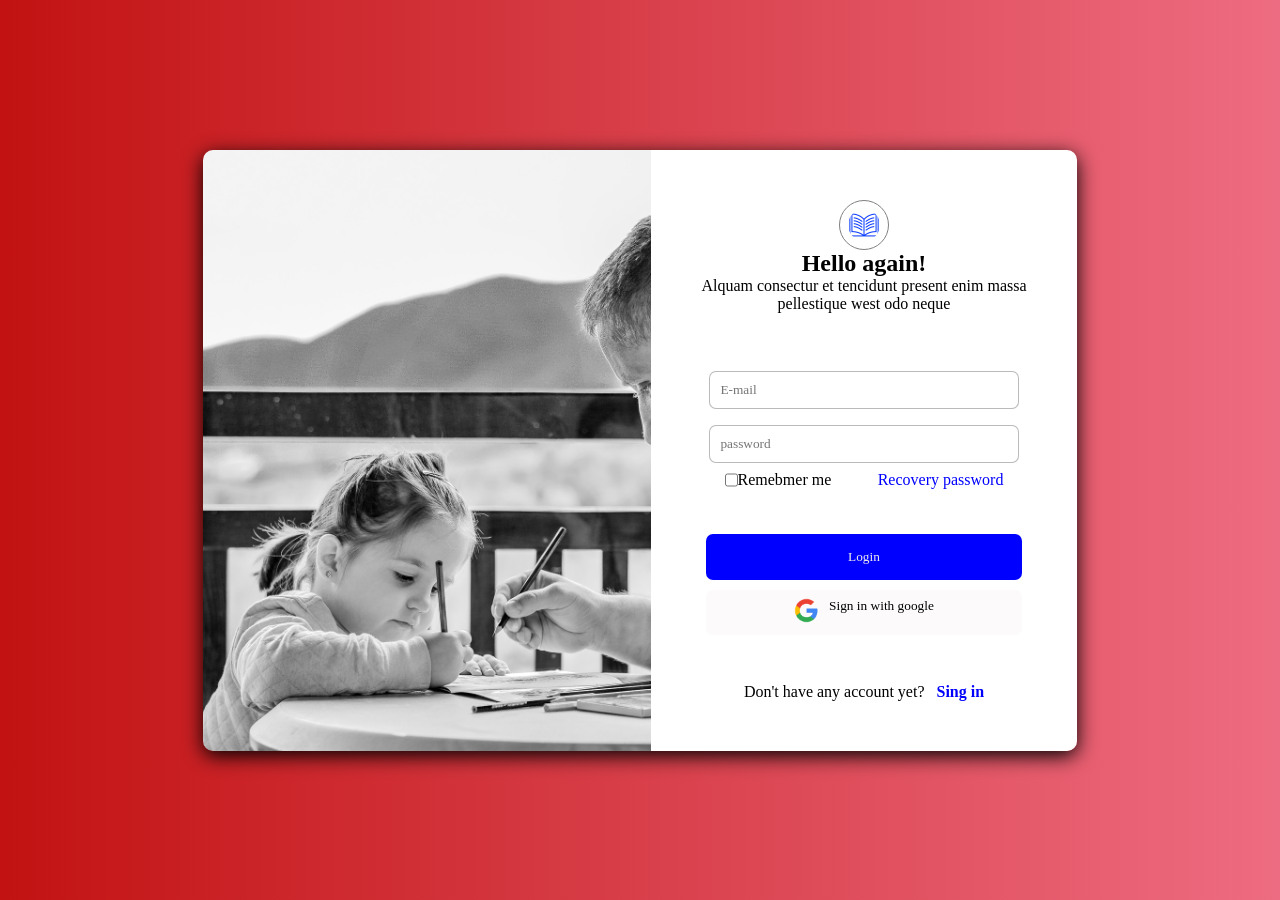
<file: index.html>
<!DOCTYPE html>
<html lang="pt-br">
<head>
    <meta charset="UTF-8">
    <meta http-equiv="X-UA-Compatible" content="IE=edge">
    <meta name="viewport" content="width=device-width, initial-scale=1.0">
    <title>Login3</title>
    <link rel="stylesheet" href="../css/style.css">
    <script src="/js/login.js"></script>
</head>
<body>
    <section id="main">

        <div class="tela-esquerda">
            <!-- <img class = "img1"src="/img/img2.jpg" alt=""> -->
            <!-- <img src="/img/img2.jpg" alt=""> -->
        </div>

            <div class = "tela-direita">
                <form id="content">
                    
                    <div>
                        <img class="img" src="/img/book2.png" width="50">
                        </p>
                    </div>
                    
                    <div class="title">
                        <h1 align = "center">Hello again!</h1>
                        <p  align = "center">Alquam consectur et tencidunt present enim massa <br> pellestique west odo neque</p>
                    </div>
                    
                    <div class="form">
                        
                        <div class="input-align"></div>
                        <input class = "input" type="text" placeholder="E-mail " id="email">
                            
                        <!-- <svg class = "Aroba" xmlns="http://www.w3.org/2000/svg" height="24px" viewBox="0 0 24 24" width="24px" fill="#000000"><path d="M0 0h24v24H0z" fill="none"/><path d="M12 2C6.48 2 2 6.48 2 12s4.48 10 10 10h5v-2h-5c-4.34 0-8-3.66-8-8s3.66-8 8-8 8 3.66 8 8v1.43c0 .79-.71 1.57-1.5 1.57s-1.5-.78-1.5-1.57V12c0-2.76-2.24-5-5-5s-5 2.24-5 5 2.24 5 5 5c1.38 0 2.64-.56 3.54-1.47.65.89 1.77 1.47 2.96 1.47 1.97 0 3.5-1.6 3.5-3.57V12c0-5.52-4.48-10-10-10zm0 13c-1.66 0-3-1.34-3-3s1.34-3 3-3 3 1.34 3 3-1.34 3-3 3z"/></svg> -->
                
                        <input class = "input" type="password" placeholder="password" id="password">

                        <!-- <svg class = "cadiado" xmlns="http://www.w3.org/2000/svg" height="24px" viewBox="0 0 24 24" width="24px" fill="#000000"><path d="M0 0h24v24H0z" fill="none"/><path d="M18 8h-1V6c0-2.76-2.24-5-5-5S7 3.24 7 6v2H6c-1.1 0-2 .9-2 2v10c0 1.1.9 2 2 2h12c1.1 0 2-.9 2-2V10c0-1.1-.9-2-2-2zm-6 9c-1.1 0-2-.9-2-2s.9-2 2-2 2 .9 2 2-.9 2-2 2zm3.1-9H8.9V6c0-1.71 1.39-3.1 3.1-3.1 1.71 0 3.1 1.39 3.1 3.1v2z"/></svg> -->
                        
                        <div class="remember_recoverPass">
                            
                            <div class="remeber">
                                
                                <div class="remeber_checkbox">
                                    <input type="checkbox" class="checkbox">
                                    <p>Remebmer me</p>
                                </div>
                                
                            </div>
    
                            <div class="recovery">
                                <a href="#" class="recovery"><span class="Recovery_Color">Recovery password</span></a>
                            </div>

                        </div>
                                                   
                        
                        <button  class = "buttom1" id="LoginButtom">Login</button>
                        <button class = "buttom2">
                            <div class = "icon">
                                <img src="/img/gooldeicon.png" alt="google_image" width="25">
                            </div>

                            &nbsp;
                            &nbsp;

                            <div>
                                 Sign in with google</button>
                            </div>
                            <p class="dontHave-count">Don't have any account yet? &nbsp; <a href="#" class="text_decoration"><span class="signin">Sing in</span></a> </p>
                    </div>
                    
                </form>
            </div>
            
    </section>
   
</body>
</html>
</file>
<file: css/style.css>
@keyframes animacao{

    50%{
        /* background-color: rgb(205, 226, 156); */
        background: linear-gradient(to left, blue ,purple);
    }

    75%{
        background: linear-gradient(to left, rgb(234, 0, 255) ,purple);
    }
    80%{
        background: linear-gradient(to left, rgb(234, 0, 255) ,rgb(77, 0, 128));
    }
    940%{
        background: linear-gradient(to left, rgb(76, 0, 255) ,rgb(77, 0, 128));
    }
    100%{
        background: linear-gradient(to left, rgb(76, 0, 255) ,rgb(0, 87, 128));
    }
}

@keyframes animation2{
    0%{   
        background-image: url("/img/img1.jpg");
    }
    50%{
        background-image: url("/img/img2.jpg");
    }

    75%{
        background-image: url("/img/img3.jpg");
    }
    80%{
        background-image: url("/img/img4.jpg");
    }
    940%{
        background-image: url("/img/img2.jpg");
    }
    100%{
        background-image: url("/img/img3.jpg");
    }
}
* {
    padding: 0px;
    margin: 0px;
    box-sizing: border-box;
    font-family: Roboto;
}

body{
    background:linear-gradient(to left, rgb(238, 108, 129),rgb(194, 18, 18));
    display: flex;
    flex-direction: column;
    width: 100vw;
    height: 100vh;
    animation-name: animacao;
    animation-duration: 8s;
    animation-delay: 5s;
    animation-iteration-count:infinite;
}

.tela-esquerda{
    /* background-color: rgb(16, 16, 196); */
    width: 35vw;
    color: white;
}

.tela-direita{
    background-color: white;   
    border-bottom: 10px;
}
#main{
    display: flex;
    margin: auto;
    justify-content: center;
}

#main .tela-esquerda > .tela-esquerda-titulo{
    flex-flow: column;
    display: flex;
    padding: 100px;
}
#main .tela-direita> #content> .title{
    margin-bottom: 50px;
}

.tela-direita > #content > .form{
    flex-flow: column;
    display: flex;
    
}
.tela-direita{
    padding: 50px;
}

.tela-direita > #content > .form > .input{
    padding: 10px;
    border-radius: 7px;
    margin: 8px;
    border: 0.8px solid rgba(177, 174, 174, 0.863);
    /* background-color: rgba(240, 236, 236, 0.856); */
}
.tela-direita > #content > .form > .buttom1{

    padding: 15px;
    border-radius: 7px;
    margin: 5px;
    background-color: blue;
    
    color: rgb(238, 235, 235);
    border: none;
    

}

.tela-direita > #content > .form > .buttom2{
    padding: 8px;
    border-radius: 7px;
    margin: 5px;
    background-color: rgba(252, 250, 250, 0.863);
    border: none;
    margin-bottom: 48px;
}

.tela-direita{
    display: flex;
    flex-flow: column;
    justify-content: center;
}

.tela-direita > #content > .form > .dontHave-count{
    margin: auto;
    
}

.signin{
    color: blue;
    font-weight: bold;
}
.recovery{
    color: blue;
    text-decoration: 0;
}

.texto{
    padding-bottom:10px;
}
.remember_recoverPass{
    display: flex;
    justify-content: space-around;
    padding-bottom:40px ;
}
.remeber_checkbox{
    display: flex;
}
.tela-esquerda-titulo{
    padding-top: 100px;
}
.img{
    border-radius: 250%; 
    padding: 8px; 
    border: 1px grey solid;
    display: block;
    margin: auto;
}
.buttom2{
    display: flex;
    justify-content: center;
}
.text_decoration{
    text-decoration: 0;
}
.signin:active{
    color: rgba(53, 53, 240, 0.8);
}
.dontHave-count{
    text-align: center;
}
.tela-direita{
    border-top-right-radius: 10px;
    border-bottom-right-radius: 10px;
}
.tela-esquerda{
    border-top-left-radius: 10px;
    border-bottom-left-radius: 10px;
    animation-name: animation2;
    animation-duration: 6s;
    animation-delay: 3s;
    animation-iteration-count:infinite;
    background-size: cover;
    background-image: url("/img/img1.jpg");
    position: relative;

}
.tela-direita > #content > .form > .buttom1:hover{
    cursor: pointer;
    background-color: rgba(24, 24, 223, 0.774);
    color: white;
}

.tela-direita > #content > .form > .buttom1:active{
    background-color: rgba(53, 53, 240, 0.8);
}
.tela-direita > #content > .form > .buttom2:hover{
    cursor: pointer;
    background-color: rgba(185, 176, 176,0.5);
}

.tela-direita > #content > .form > .buttom2:active{
    background-color: rgba(201, 201, 219, 0.8);
}

.tela-direita > #content > .form > .input:valid{
    outline-color: rgb(95, 154, 243);
}
/* .Aroba {
    right: 240px;
    position: absolute;
    bottom: 380px;
}
.cadiado {
    right: 240px;
    position: absolute;
    bottom: 325px;
} */

#main{
    box-shadow: 0px 5px 20px;
    border-radius: 10px;
}
.recovery:active{
    color: rgba(29, 27, 158, 0.774);
}

.img1{
    width: 35vw;
    display: flex;
    height: 100%;
    border-top-left-radius: 10px;
    border-bottom-left-radius: 10px;
    justify-content: center;
}
.img1{
    width: 35vw;
    display: flex;
    height: 100%;
    border-top-left-radius: 10px;
    border-bottom-left-radius: 10px;
    justify-content: center;
}

@media screen and (max-width: 993px){
    #main .tela-direita{
        position:absolute;
        z-index: 10;
        background-color: rgba(122, 116, 116, 0.664);
        
        
    } 
    #main{
        justify-content: center;
        align-items: center;
    }
    #main > .tela-direita{
        border-top-left-radius: 10px;
        border-bottom-left-radius: 10px;
    }
    #main > .tela-esquerda{
        width: 100vw;
        height: 100vh;
        border-top-left-radius: 0%;
        border-bottom-left-radius: 0%;
    }
    #main .tela-dreita, .tela-esquerda{
        width: 100%;
    }
    #main{
        border-radius: 0;
        position: fixed;
    }
    /* #main > .tela-direita{
        justify-content: center;
    } */
    #main .tela-direita p, h1, strong{
        color: #fff;
    }
}
</file>
